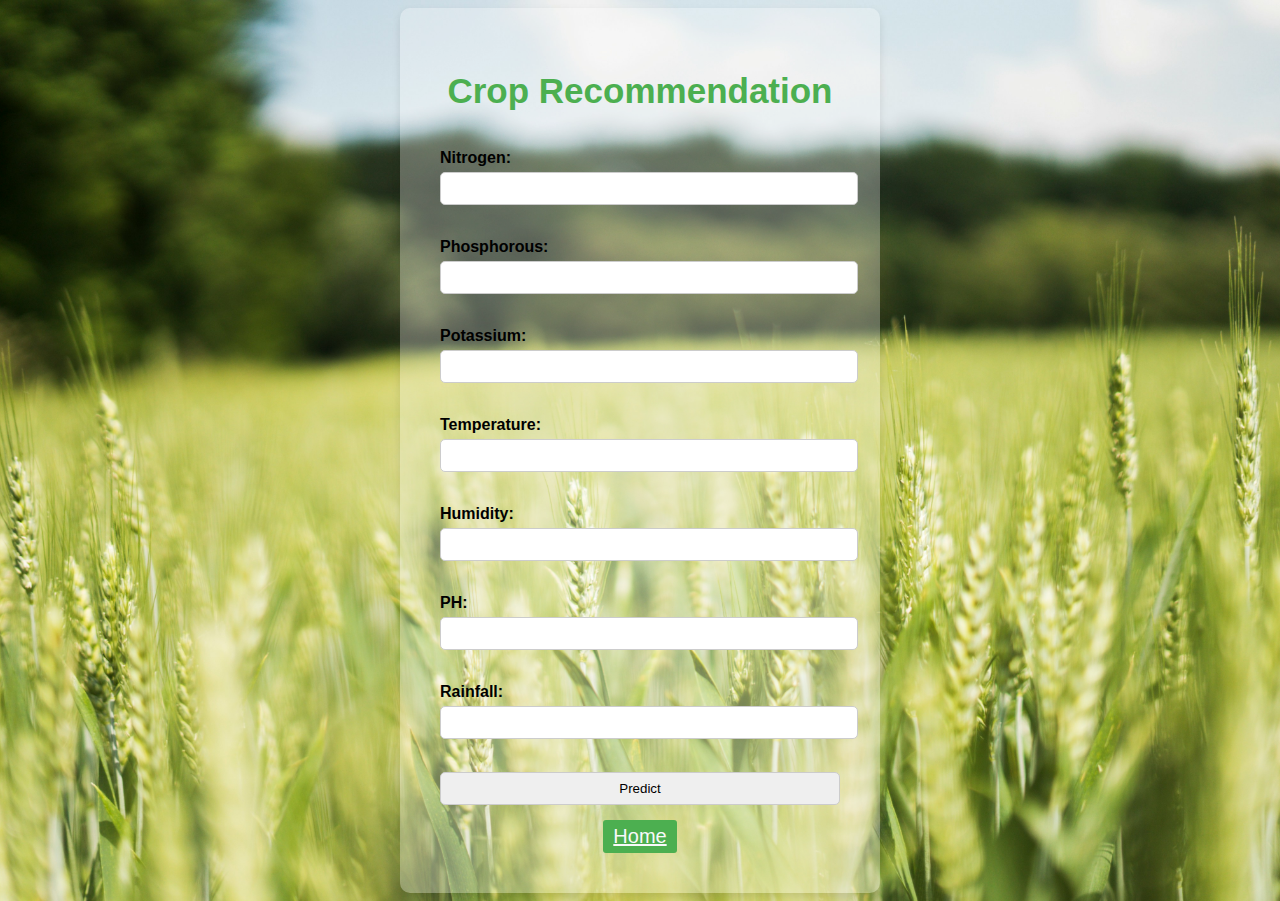
<file: templates/index.html>
<!DOCTYPE html>
<html lang="en">
<head>
    <meta charset="UTF-8">
    <meta name="viewport" content="width=device-width, initial-scale=1.0">
    <title>Crop Prediction</title>
    <link rel="stylesheet" type="text/css" href="../static/styles.css">
</head>
<body>
    <div class="card">
        <h1 class="color1">Crop Recommendation</h1><br>
        <form action="/predict" method="post">
            <div class="form-group">
                <label for="N">Nitrogen:</label>
                <input type="text" id="N" name="N" required><br><br>
            </div>
            <div class="form-group">
                <label for="P">Phosphorous:</label>
                <input type="text" id="P" name="P" required><br><br>
            </div>
            <div class="form-group">
                <label for="K">Potassium:</label>
                <input type="text" id="K" name="K" required><br><br>
            </div>
            <div class="form-group">
                <label for="temperature">Temperature:</label>
                <input type="text" id="temperature" name="temperature" required><br><br>
            </div>
            <div class="form-group">
                <label for="humidity">Humidity:</label>
                <input type="text" id="humidity" name="humidity" required><br><br>
            </div>
            <div class="form-group">
                <label for="ph">PH:</label>
                <input type="text" id="ph" name="ph" required><br><br>
            </div>
            <div class="form-group">
                <label for="rainfall">Rainfall:</label>
                <input type="text" id="rainfall" name="rainfall" required><br><br>
            </div>
            <div class="form-group" >
                <input type="submit" value="Predict" required>
            </div>
        </form>
        <div class="center">
            <button id="start-button">
                <a href="/">Home</a>
            </button>
        </div> 
    </div>
</body>
</html>
</file>
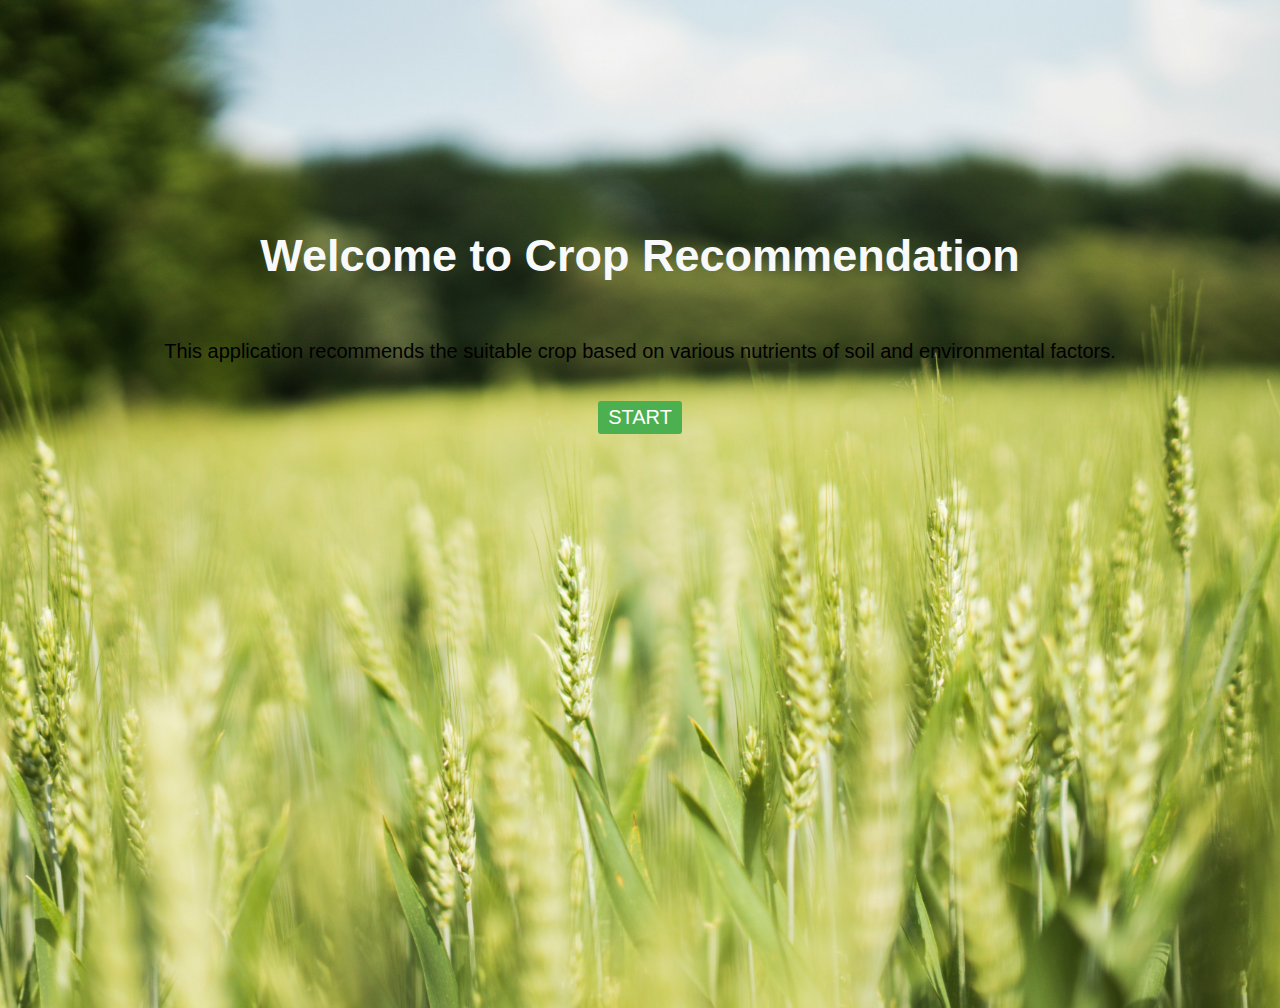
<file: templates/home.html>
<!DOCTYPE html>
<html lang="en">
<head>
    <meta charset="UTF-8">
    <meta name="viewport" content="width=device-width, initial-scale=1.0">
    <title>Welcome to Crop Prediction</title>
    <link rel="stylesheet" type="text/css" href="../static/styles.css">
</head>
<body class="container">
    <div class="bb">
        <h1 class="hh">Welcome to Crop Recommendation</h1><br>
        <p>This application recommends the suitable crop based on various nutrients of soil and environmental factors.</p><br>
        <form action="/register" method="get">
            <button id="start-button">START</button>
        </form>
    </div>
</body>
</html>
</file>
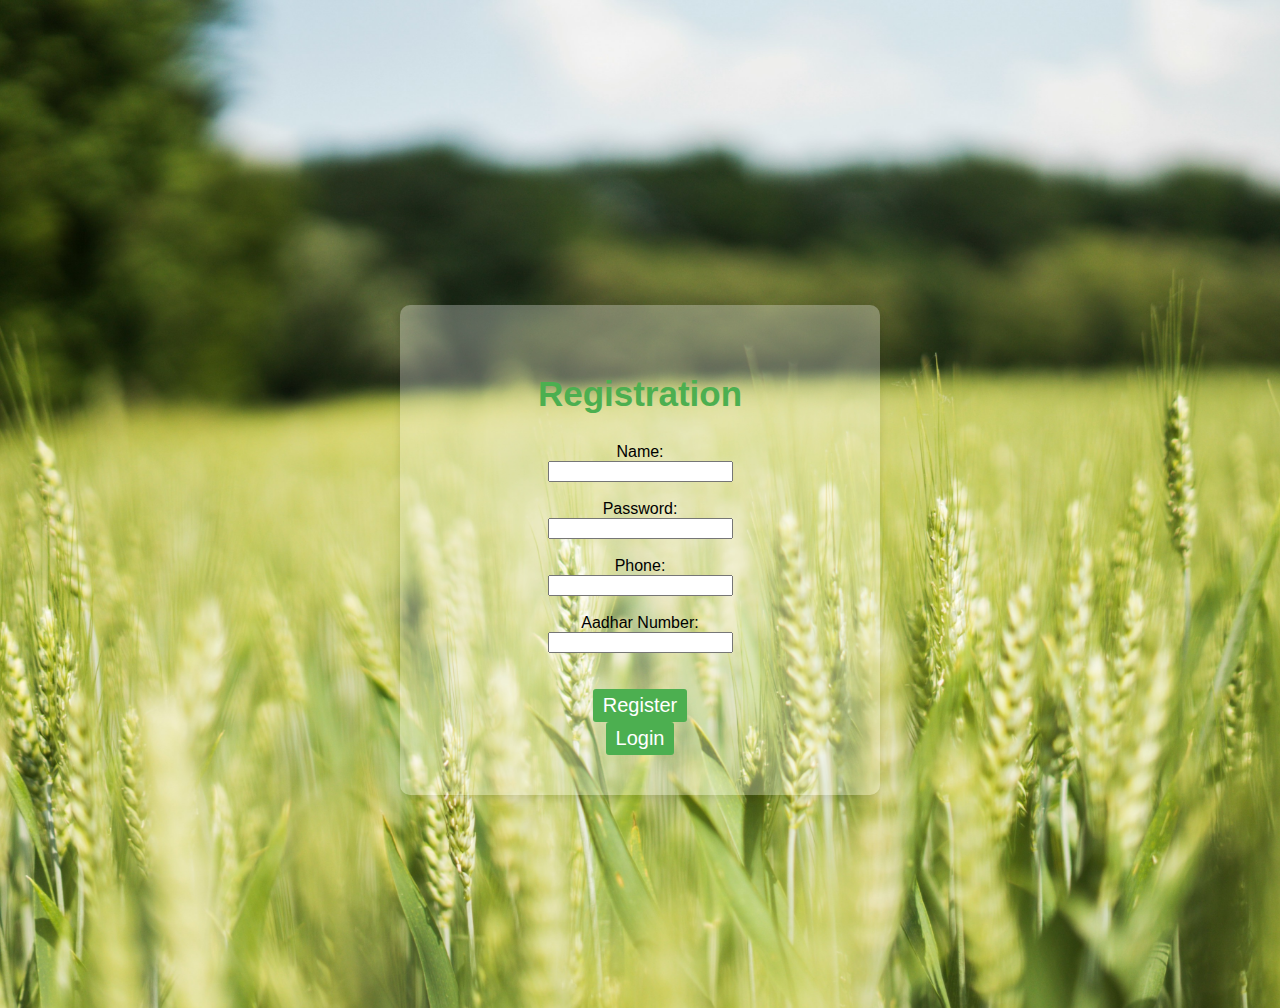
<file: templates/register.html>
<!DOCTYPE html>
<html lang="en">
<head>
    <meta charset="UTF-8">
    <meta name="viewport" content="width=device-width, initial-scale=1.0">
    <title>Registration</title>
    <link rel="stylesheet" type="text/css" href="../static/styles.css">
</head>
<body class="container1">
    <div class="card">
        <h2 class="color1">Registration</h2>
        <form method="post">
            <label for="username">Name:</label><br>
            <input type="text" id="username" name="username" required><br><br>
            <label for="password">Password:</label><br>
            <input type="password" id="password" name="password" required><br><br>
            <label for="phone">Phone:</label><br>
            <input type="text" id="phone" name="phone" required><br><br>
            <label for="aadhar">Aadhar Number:</label><br>
            <input type="text" id="aadhar" name="aadhar" required><br><br><br>
            <input type="submit" id="start-button" value="Register">
        </form>
        <form action="/login" method="get,post">
            <button id="start-button">Login</button>
        </form>
    </div>
</body>
</html>
</file>
<file: static/styles.css>
body {
    background-image: url('crop11.jpg'); 
    background-size: cover;
    background-position: center;
    background-repeat: no-repeat;
    font-family: Arial, sans-serif;
}

.color{
    -webkit-text-fill-color: #f8f9fa;
    font-size: 35px;
}

.color1{
    -webkit-text-fill-color: #4CAF50;
    font-size: 35px;
}


.container {
    height: 100vh; 
    display: flex;
    justify-content: center;
    font-family: Arial, sans-serif;
    text-align: center;
    margin-top: 100px;
}

.container1 {
    height: 100vh; 
    display: flex;
    justify-content: center;
    align-items: center;
    font-family: Arial, sans-serif;
    text-align: center;
    margin-top: 100px;
}


.card {
    width: 400px;
    margin: 0 auto;
    padding: 40px;
    border-radius: 10px;
    box-shadow: 0 4px 8px rgba(0, 0, 0, 0.1);
    background-color: #ffffff4a;
}

.card h1 {
    text-align: center;
    margin-bottom: 20px;
}

.form-group {
    margin-bottom: 15px;
}

.form-group1 {
    margin-bottom: 15px;
    text-align: center;
}


.form-group label {
    display: block;
    font-weight: bold;
    margin-bottom: 5px;
}

.form-group input {
    width: 100%;
    padding: 8px;
    border-radius: 5px;
    border: 1px solid #ccc;
}

.form-group input:hover {
    background-color: #ccc; 
    color: #f8f9fa;
  }

#predictionResult {
    margin-top: 20px;
    
}

.card1 {
    width: 400px;
    margin: 10px;
    margin-top: -75px; 
    padding: 40px;
    border-radius: 10px;
    box-shadow: 0 4px 8px rgba(0, 0, 0, 0.1);
    background-color: #ffffff43;
    text-align: center;
}



.bb {
    font-family: Arial, sans-serif;
    text-align: center;
    margin-top: 100px;
}

.hh {
    font-size: 45px;
    text-shadow: #4CAF50;
    margin-bottom: 20px;
    -webkit-text-fill-color: #f8f9fa;
    animation-name: example;
    animation-duration: 5s;
    animation-timing-function: ease;
    animation-iteration-count: infinite;
    animation-direction: alternate;
}


#start-button {
    padding: 5px 10px;
    background-color: #4CAF50;
    color: white;
    border: none;
    border-radius: 3px;
    cursor: pointer;
    font-size: 20px;
}

#start-button:hover {
    background-color: #45a049;
}

.center {
    text-align: center;
    -webkit-text-fill-color: #f8f9fa;
  }

p{
    font-size: 20px;
}

h3 {
    font-size: 25px;
    animation-name: example;
    animation-duration: 3s;
    animation-timing-function: ease-in;
    animation-iteration-count: 1;
    animation-direction: alternate;
}

@keyframes example {
    0% {
      opacity: 0;
    }
    100% {
      opacity: 1;
    }
  }
</file>
